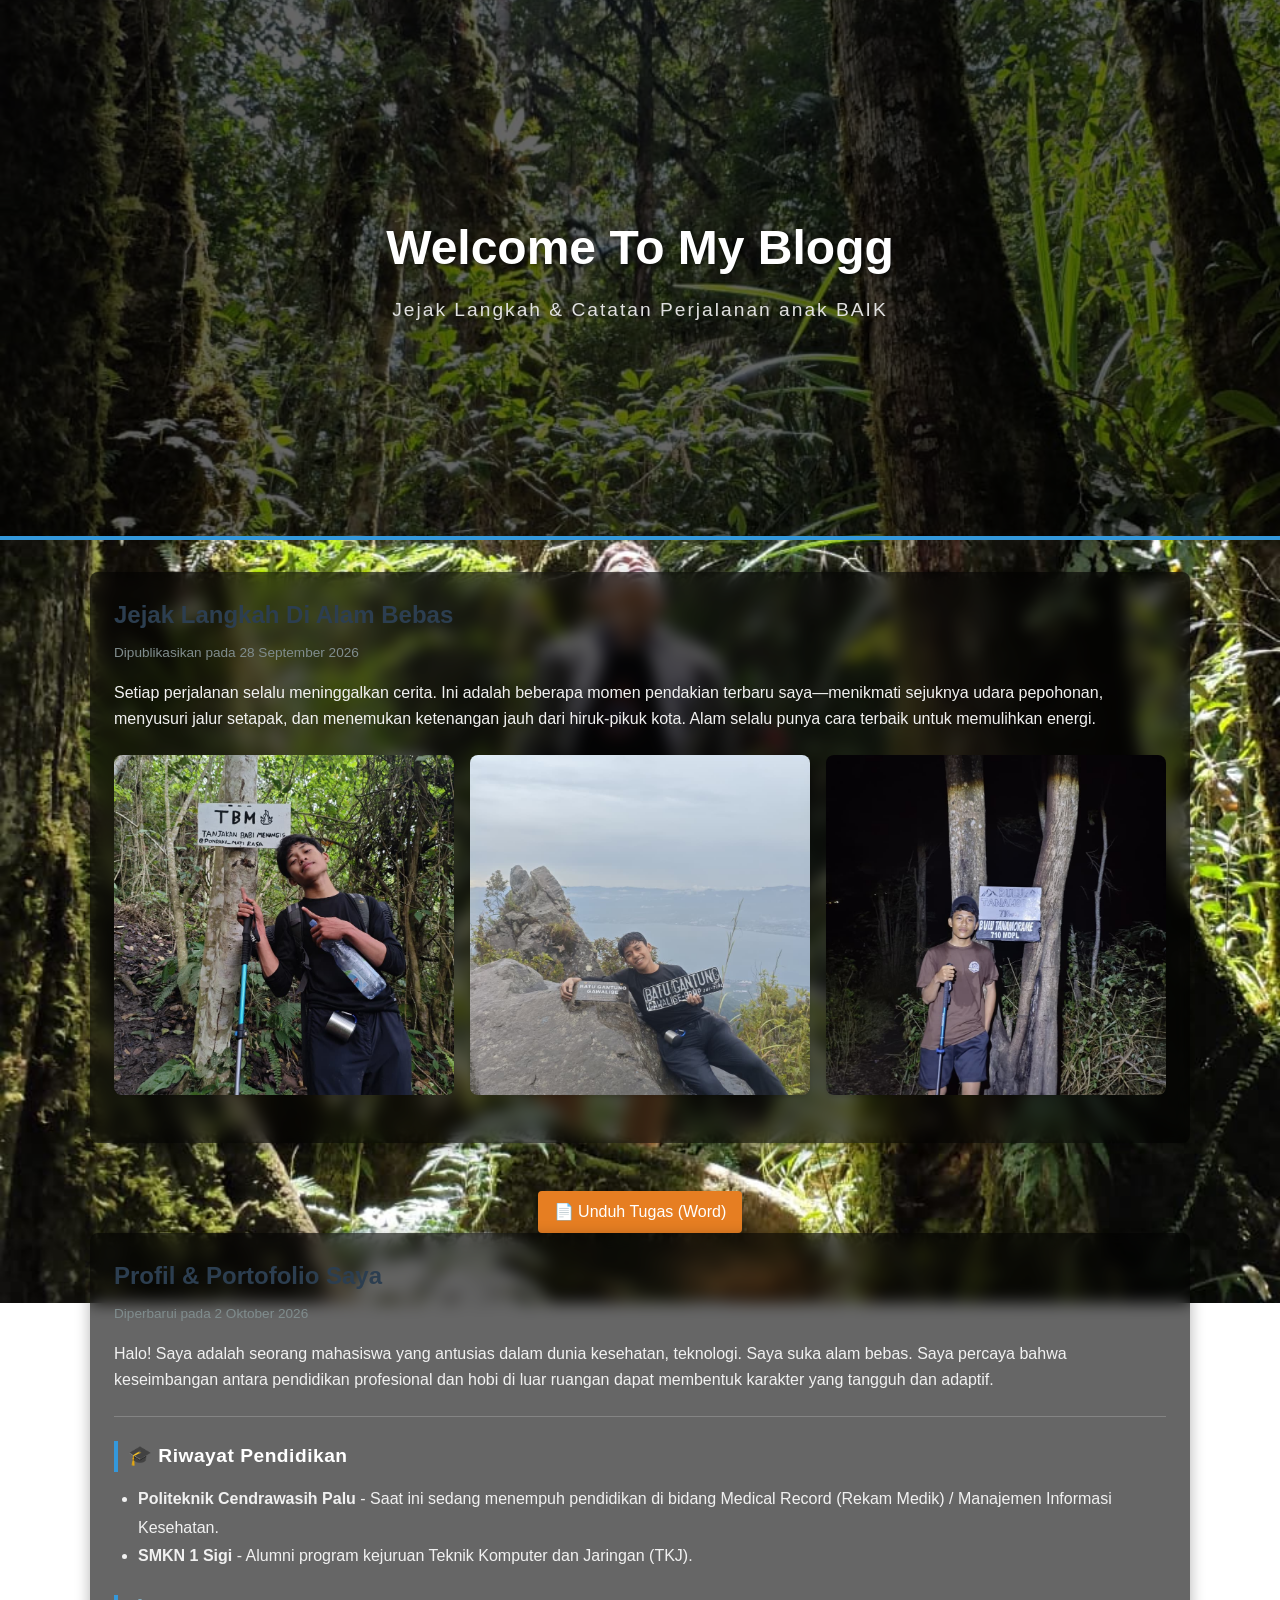
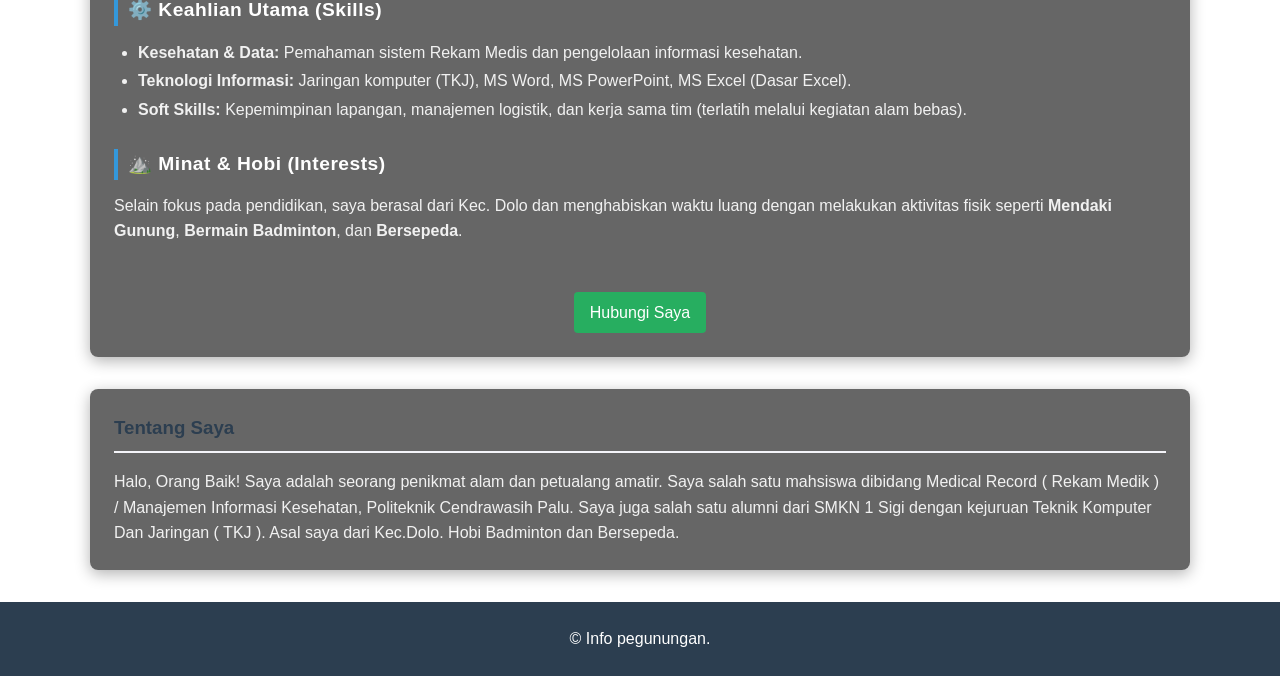
<file: index.html>
<!DOCTYPE html>
<html lang="id">
<head>
    <meta charset="UTF-8">
    <meta name="viewport" content="width=device-width, initial-scale=1.0">
    <title>Blog Pribadi Saya</title>
    <link rel="stylesheet" href="style.css">
</head>
<body>
    <!-- Area Header dengan Background Bergerak -->
<header class="hero-image">
    <div class="hero-overlay">
        <div class="container">
            <h1>Welcome To My Blogg</h1>
            <p>Jejak Langkah & Catatan Perjalanan anak BAIK</p>
        </div>
    </div>
</header>

    <div class="container main-content">
        <main>
        
            <article class="post">
                <h2>Jejak Langkah Di Alam Bebas</h2>
                <p class="date">Dipublikasikan pada 28 September 2026</p>
                <p>Setiap perjalanan selalu meninggalkan cerita. Ini adalah beberapa momen pendakian terbaru saya—menikmati sejuknya udara pepohonan, menyusuri jalur setapak, dan menemukan ketenangan jauh dari hiruk-pikuk kota. Alam selalu punya cara terbaik untuk memulihkan energi.</p>
                
    
                <div class="gallery-tiga-foto">
                    <img src="foto1.jpeg" alt="Momen istirahat sejenak di jalur pendakian">
                    <img src="foto4.jpeg" alt="Berjalan menyusuri rimbunnya hutan">
                    <img src="foto3.jpeg" alt="This is Tanjakan Babi Menangis">
                </div>

            </article>
    <div style="margin-top: 2rem; text-align: center;">
    <!-- PASTIKAN NAMA FILE DI href="..." SAMA PERSIS DENGAN NAMA FILE WORD ANDA -->
    <a href="DesaWisataibnu.docx" download class="read-more" style="background-color: #e67e22;">📄 Unduh Tugas (Word)</a>
    </div>
            
<article class="post animasi-scroll">
    <h2>Profil & Portofolio Saya</h2>
    <p class="date">Diperbarui pada 2 Oktober 2026</p>
    
    <p>Halo! Saya adalah seorang mahasiswa yang antusias dalam dunia kesehatan, teknologi. Saya suka alam bebas. Saya percaya bahwa keseimbangan antara pendidikan profesional dan hobi di luar ruangan dapat membentuk karakter yang tangguh dan adaptif.</p>
    
    <hr style="border: 0; height: 1px; background: rgba(255,255,255,0.2); margin: 1.5rem 0;">
    
    <h3 style="color: #ffffff; margin-bottom: 0.8rem;">🎓 Riwayat Pendidikan</h3>
    <ul style="margin-left: 1.5rem; margin-bottom: 1.5rem; line-height: 1.8;">
        <li><strong>Politeknik Cendrawasih Palu</strong> - Saat ini sedang menempuh pendidikan di bidang Medical Record (Rekam Medik) / Manajemen Informasi Kesehatan.</li>
        <li><strong>SMKN 1 Sigi</strong> - Alumni program kejuruan Teknik Komputer dan Jaringan (TKJ).</li>
    </ul>

    <h3 style="color: #ffffff; margin-bottom: 0.8rem;">⚙️ Keahlian Utama (Skills)</h3>
    <ul style="margin-left: 1.5rem; margin-bottom: 1.5rem; line-height: 1.8;">
        <li><strong>Kesehatan & Data:</strong> Pemahaman sistem Rekam Medis dan pengelolaan informasi kesehatan.</li>
        <li><strong>Teknologi Informasi:</strong> Jaringan komputer (TKJ), MS Word, MS PowerPoint, MS Excel (Dasar Excel).</li>
        <li><strong>Soft Skills:</strong> Kepemimpinan lapangan, manajemen logistik, dan kerja sama tim (terlatih melalui kegiatan alam bebas).</li>
    </ul>

    <h3 style="color: #ffffff; margin-bottom: 0.8rem;">⛰️ Minat & Hobi (Interests)</h3>
    <p style="margin-bottom: 1.5rem;">Selain fokus pada pendidikan, saya berasal dari Kec. Dolo dan menghabiskan waktu luang dengan melakukan aktivitas fisik seperti <strong>Mendaki Gunung</strong>, <strong>Bermain Badminton</strong>, dan <strong>Bersepeda</strong>.</p>
    
    <div style="text-align: center; margin-top: 2rem;">
        <a href="kontak.html" class="read-more" style="background-color: #27ae60;">Hubungi Saya</a>
    </div>
</article>
    
        <aside class="sidebar">
            <h3>Tentang Saya</h3>
            <p>Halo, Orang Baik! Saya adalah seorang penikmat alam dan petualang amatir. Saya salah satu mahsiswa dibidang Medical Record ( Rekam Medik ) / Manajemen Informasi Kesehatan, Politeknik Cendrawasih Palu. Saya juga salah satu alumni dari SMKN 1 Sigi dengan kejuruan Teknik Komputer Dan Jaringan ( TKJ ). Asal saya dari Kec.Dolo. Hobi Badminton dan Bersepeda.</p>
            
        </aside>
    </div>

    <footer>
        <p>&copy; Info pegunungan.</p>
    </footer>
</body>
</html>
</file>
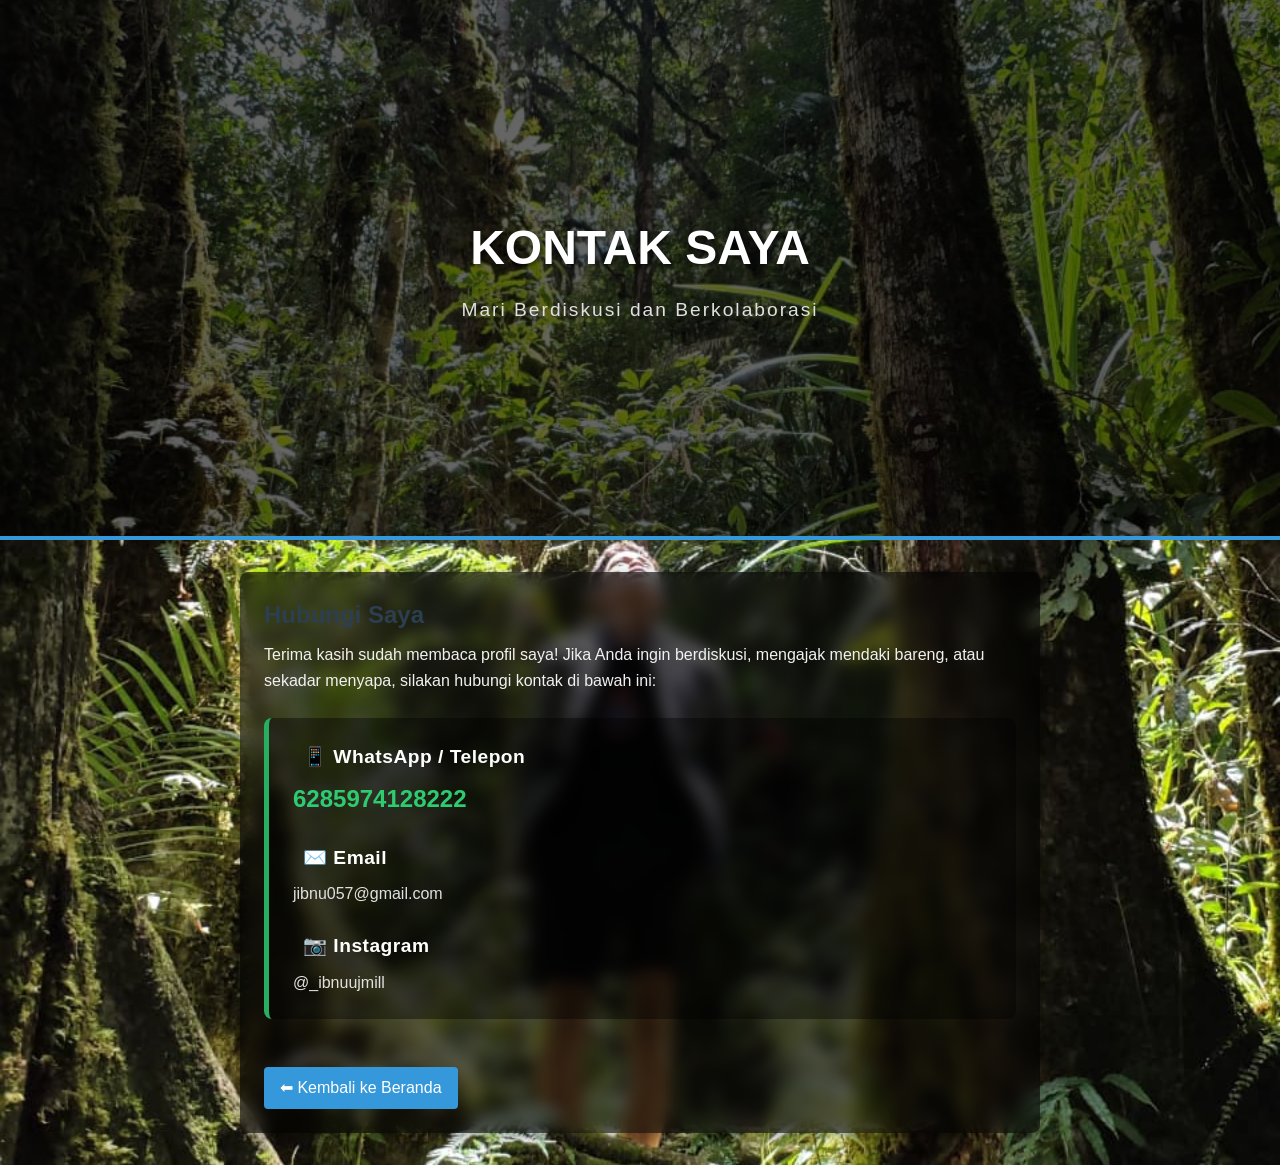
<file: kontak.html>
<!DOCTYPE html>
<html lang="id">
<head>
    <meta charset="UTF-8">
    <meta name="viewport" content="width=device-width, initial-scale=1.0">
    <title>Kontak Saya</title>
    <link rel="stylesheet" href="style.css">
</head>
<body>
    <!-- Area Header dengan Foto Anda -->
    <header class="hero-image">
        <div class="hero-overlay">
            <div class="container">
                <h1>KONTAK SAYA</h1>
                <p>Mari Berdiskusi dan Berkolaborasi</p>
            </div>
        </div>
    </header>

    <div class="container main-content" style="justify-content: center;">
        <main style="flex: 1; max-width: 800px; margin: auto;">
            <article class="post animasi-scroll">
                <h2>Hubungi Saya</h2>
                <p>Terima kasih sudah membaca profil saya! Jika Anda ingin berdiskusi, mengajak mendaki bareng, atau sekadar menyapa, silakan hubungi kontak di bawah ini:</p>
                
                <!-- Kotak Info Kontak (Desain Kaca Gelap) -->
                <div style="background: rgba(0,0,0,0.4); padding: 1.5rem; border-radius: 8px; margin-top: 1.5rem; border-left: 5px solid #27ae60;">
                    
                    <h3 style="color: #ffffff; margin-bottom: 0.5rem; border: none;">📱 WhatsApp / Telepon</h3>
                
                    <p style="font-size: 1.5rem; font-weight: bold; margin-bottom: 1.5rem;">
                        <a href="https://wa.me/6285974128222" target="_blank" style="color: #2ecc71; text-decoration: none;">6285974128222</a>
                    </p>
                    
                    <h3 style="color: #ffffff; margin-bottom: 0.5rem; border: none;">✉️ Email</h3>
                    <!-- Ubah email di bawah ini -->
                    <p style="color: #e0e0e0; margin-bottom: 1.5rem;">jibnu057@gmail.com</p>

                    <h3 style="color: #ffffff; margin-bottom: 0.5rem; border: none;">📷 Instagram</h3>
                    <!-- Ubah username IG di bawah ini -->
                    <p style="color: #e0e0e0;">@_ibnuujmill</p>
                </div>

                <!-- Tombol Kembali ke Halaman Utama -->
                <div style="margin-top: 2rem;">
                    <a href="index.html" class="read-more" style="background-color: #3498db;">⬅ Kembali ke Beranda</a>
                </div>
            </article>
        </main>
    </div>

    <!-- Script Animasi Scroll (Sama seperti di beranda) -->
    <script>
        const observer = new IntersectionObserver((entries) => {
            entries.forEach((entry) => {
                if (entry.isIntersecting) {
                    entry.target.classList.add('muncul');
                }
            });
        });
        const elemenAnimasi = document.querySelectorAll('.animasi-scroll');
        elemenAnimasi.forEach((el) => observer.observe(el));
    </script>
</body>
</html>
</file>
<file: style.css>
/* Pengaturan Dasar */
* {
    margin: 0;
    padding: 0;
    box-sizing: border-box;
    font-family: 'Segoe UI', Tahoma, Geneva, Verdana, sans-serif;
}

body {
    /* MENGATUR FOTO SEBAGAI BACKGROUND FULL LAYAR */
    background-image: url('foto2.jpeg'); /* Silakan ganti foto2.jpeg dengan foto pilihan Anda */
    background-size: cover; 
    background-position: center;
    background-attachment: fixed;
    background-repeat: no-repeat;
    
    color: #333;
    line-height: 1.6;
}

.container {
    width: 90%;
    max-width: 1100px;
    margin: auto;
}

.hero-image {
    /* GANTI 'foto1.jpeg' DENGAN FOTO PILIHAN ANDA */
    background-image: url('foto2.jpeg'); 
    
    /* INI KUNCI EFEK BERGERAKNYA! */
    background-attachment: fixed; 
    
    background-position: center;
    background-repeat: no-repeat;
    background-size: cover;
    
    /* Mengatur tinggi area background (60% dari tinggi layar) */
    height: 60vh; 
    position: relative;
    border-bottom: 4px solid #3498db;
}

/* Lapisan Gelap agar teks terbaca jelas di atas foto */
.hero-overlay {
    background-color: rgba(0, 0, 0, 0.6); /* Transparansi hitam 60% */
    height: 100%;
    display: flex;
    justify-content: center;
    align-items: center;
    text-align: center;
}

.hero-overlay h1 {
    color: #ffffff;
    font-size: 3rem;
    margin-bottom: 0.5rem;
    text-shadow: 2px 2px 4px rgba(0,0,0,0.5); /* Efek bayangan pada teks */
}

.hero-overlay p {
    color: #e0e0e0;
    font-size: 1.2rem;
    letter-spacing: 2px;
}

header nav ul {
    list-style: none;
    display: flex;
    gap: 1.5rem;
}

header nav a {
    color: #fff;
    text-decoration: none;
    font-weight: bold;
    transition: color 0.3s ease;
}

header nav a:hover {
    color: #3498db;
}

/* Tata Letak Utama (Grid / Flexbox) */
.main-content {
    display: flex;
    gap: 2rem;
    margin-top: 2rem;
    min-height: 60vh;
}

main {
    flex: 3;
}

.post {
    background: rgba(0, 0, 0, 0.6); 
    backdrop-filter: blur(8px); 
    padding: 1.5rem;
    margin-bottom: 2rem;
    border-radius: 8px;
    box-shadow: 0 4px 15px rgba(0,0,0,0.3); 
    color: #f1f1f1; 
}

.post h2 {
    color: #2c3e50;
    margin-bottom: 0.5rem;
}

.post .date {
    font-size: 0.85rem;
    color: #7f8c8d;
    margin-bottom: 1rem;
}

.read-more {
    display: inline-block;
    margin-top: 1rem;
    padding: 0.5rem 1rem;
    background: #3498db;
    color: #fff;
    text-decoration: none;
    border-radius: 4px;
    transition: background 0.3s ease;
}

.read-more:hover {
    background: #2980b9;
}


.gallery-tiga-foto {
    display: grid;
    grid-template-columns: repeat(3, 1fr); /* Membagi jadi 3 kolom sama rata */
    gap: 1rem; /* Jarak antar foto */
    margin: 1.5rem 0;
}

.gallery-tiga-foto img {
    width: 100%;
    aspect-ratio: 1 / 1;
    object-fit: cover;
    border-radius: 8px;
    box-shadow: 0 2px 4px rgba(0,0,0,0.1);
}


.sidebar {
    flex: 1;
    background: rgba(0, 0, 0, 0.6);
    backdrop-filter: blur(8px);
    padding: 1.5rem;
    border-radius: 8px;
    box-shadow: 0 4px 15px rgba(0,0,0,0.3);
    height: fit-content;
    color: #f1f1f1; /
}

.sidebar h3 {
    color: #2c3e50;
    border-bottom: 2px solid #f4f4f9;
    padding-bottom: 0.5rem;
    margin-bottom: 1rem;
}

.category-list {
    list-style: none;
}

.category-list li {
    margin-bottom: 0.5rem;
}

.category-list a {
    color: #3498db;
    text-decoration: none;
}

.category-list a:hover {
    text-decoration: underline;
}

/* Footer */
footer {
    text-align: center;
    padding: 1.5rem;
    background: #2c3e50;
    color: #fff;
    margin-top: 2rem;
}

/* Responsif untuk Layar HP */
@media (max-width: 768px) {
    .main-content {
        flex-direction: column;
    }
    header .container {
        flex-direction: column;
        text-align: center;
        gap: 1rem;
    }
    header nav ul {
        justify-content: center;
    }
    /* Susun galeri foto menjadi ke bawah (1 kolom) jika dibuka di HP agar tidak kekecilan */
    .gallery-tiga-foto {
        grid-template-columns: 1fr;
    }
}
.post h3 {
    font-size: 1.2rem;
    letter-spacing: 0.5px;
    border-left: 4px solid #3498db;
    padding-left: 10px;
}

.post hr {
    border: 0; 
    height: 1px; 
    background: rgba(255,255,255,0.2); 
    margin: 1.5rem 0;
}
</file>
